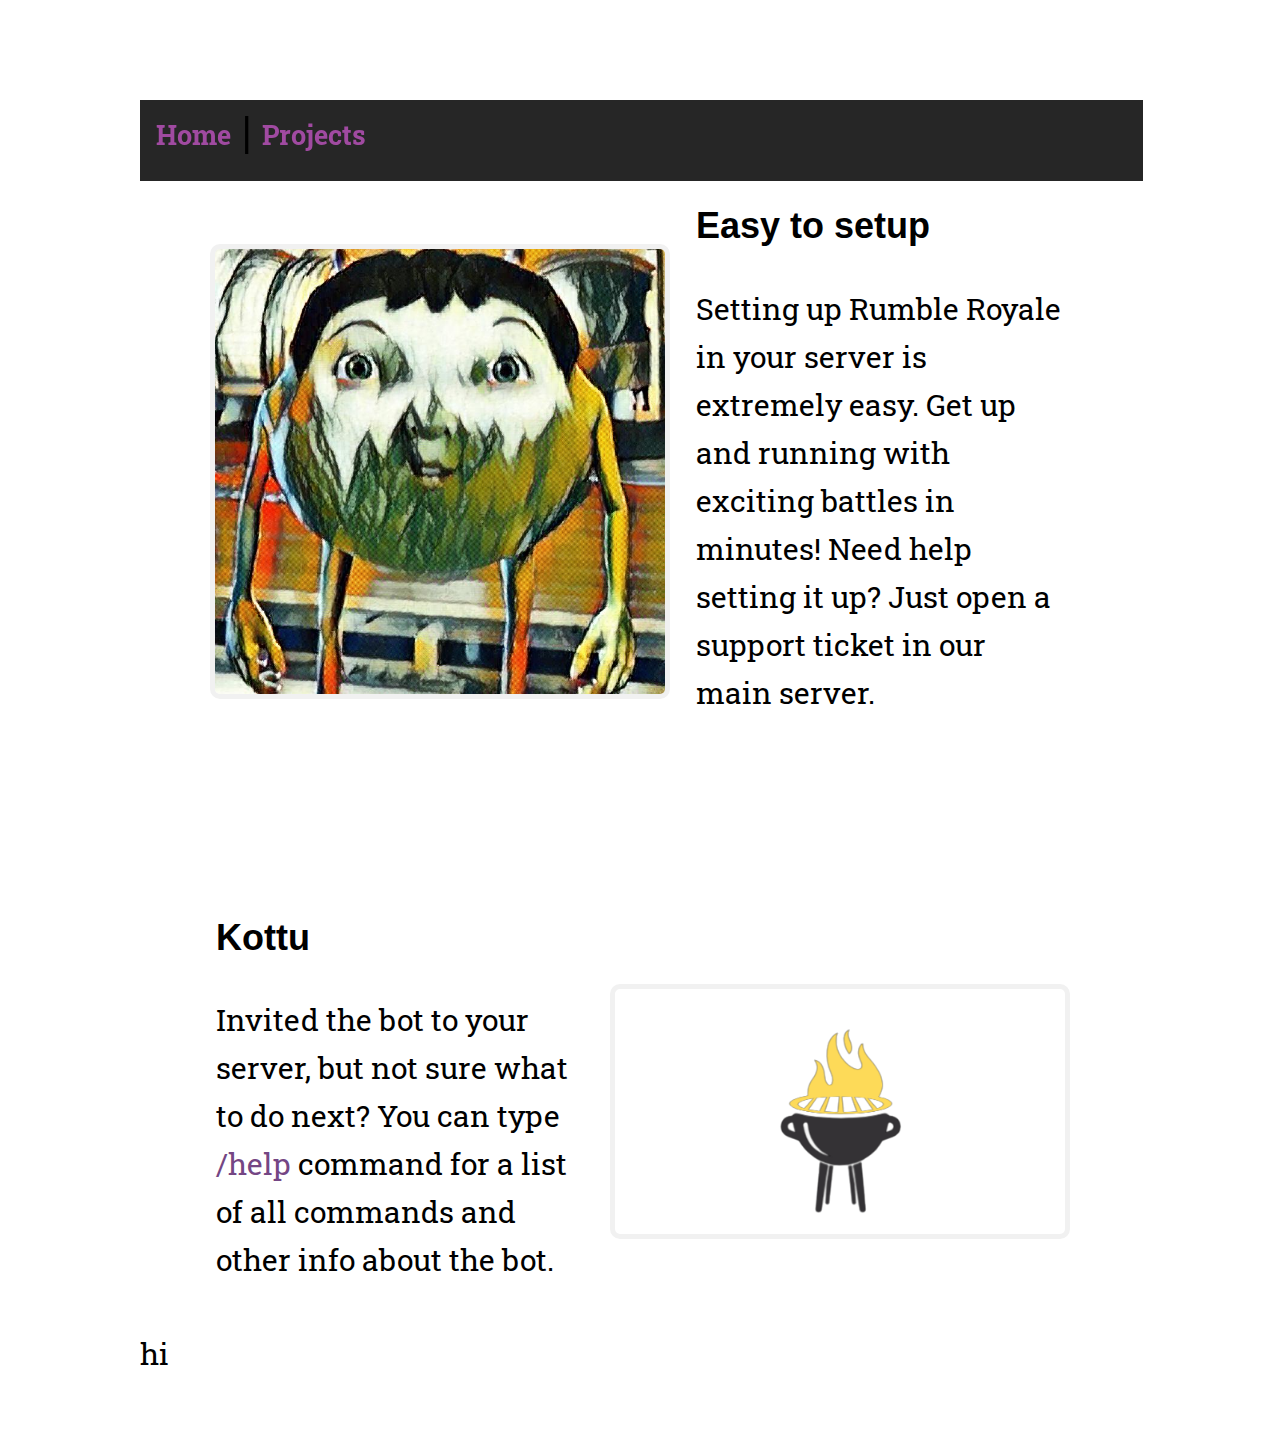
<file: test.html>
<!DOCTYPE html>
<html lang="en">

    <head>
        <meta charset="UTF-8">
        <meta name="viewport" content="width=device-width, initial-scale=1.0">
        <meta http-equiv="X-UA-Compatible" content="ie=edge">
        <title>Kottu</title>
        <link rel="icon" href="assets/kottu.png" type="image/webpx">
        <link rel="stylesheet"href="https://fonts.googleapis.com/css?family=Roboto+Slab">
        <link href="css/style.css" rel="stylesheet">
        <!-- CSS only -->
        <link href="https://cdn.jsdelivr.net/npm/bootstrap@5.2.2/dist/css/bootstrap.min.css" rel="stylesheet" integrity="sha384-Zenh87qX5JnK2Jl0vWa8Ck2rdkQ2Bzep5IDxbcnCeuOxjzrPF/et3URy9Bv1WTRi" crossorigin="anonymous">
        <link rel="preconnect" href="https://fonts.googleapis.com">
        <link rel="preconnect" href="https://fonts.gstatic.com" crossorigin>
        <script async src="https://www.googletagmanager.com/gtag/js?id=G-TPQDZ3VD43"></script>
        <script>
            window.dataLayer = window.dataLayer || [];
            function gtag(){dataLayer.push(arguments);}
            gtag('js', new Date());
          
            gtag('config', 'G-TPQDZ3VD43');
          </script>
    </head>
    <header>
            <a href="#" class="menulink"><h2>Home</h2></a><span class="smallbar">|</span>
            <a href="#" class="menulink"><h2>Projects</h2></a>
    </header>
    <section>
                <div class="slideContainer">
                    <div class="slide">
                        <img draggable="false" src="assets/idfk.jpg" class="slideImage" />
                        <div class="slideText">
                            <span class="slideTitle">Easy to setup</span>
                            <p>Setting up Rumble Royale in your server is extremely easy. Get up and running with exciting battles in minutes! Need help setting it up? Just open a support ticket in our main server.</p>
                        </div>
                    </div>

                    <div class="slide slide2 spacing">
                        <img draggable="false" src="assets/kottu.png" class="slideImage" />
                        <span class="slideText">
                            <span class="slideTitle">Kottu</span>
                            <p>Invited the bot to your server, but not sure what to do next? You can type <span class="code">/help</span> command for a list of all commands and other info about the bot. </p>
                        </span>
                    </div></div>
    </section>
    <body class="page-top"></body>
    <footer>
        hi
    </footer>

</html>
</file>
<file: css/style.css>
header {
    position: sticky;
    background-color: #262626;
    top: 0;
    left: 0;
    z-index: 10;
    width: 99%;
    padding: 0px 0.5vw;
    display: inline-flex;
}

body {
    margin: 100px auto;
    max-width: 1000px;
    line-height: 1.6;
    font-size: 30px;
    padding: 0px;
    font-family: "Roboto Slab",
        -apple-system,
        BlinkMacSystemFont,
        "Segoe UI",
        Helvetica,
        Arial,
        sans-serif,
        "Apple Color Emoji",
        "Segoe UI Emoji";
}

.smallbar {
    font-size: 40px;
    font-family: -apple-system,
        BlinkMacSystemFont,
        "Segoe UI",
        Helvetica,
        Arial,
        sans-serif,
        "Apple Color Emoji",
        "Segoe UI Emoji";
}

a::before {
    transform: scaleX(0);
    transform-origin: bottom right;
}

a:hover::before {
    transform: scaleX(1);
    transform-origin: bottom left;
}

a::before {
    content: " ";
    display: block;
    position: absolute;
    top: 0;
    right: 0;
    bottom: 0;
    left: 0;
    inset: 0 0 0 0;
    background: rgb(97, 60, 103);
    z-index: -1;
    transition: transform .3s ease;
}

#domains {
    font-size: 14px;
    background-color: #F1F1F1;
}

a {
    position: relative;
    color: #744684;
    text-decoration: none;
}

a:hover {
    color: #a04aa1;
}

h1,
h2,
h3 {
    line-height: 1;
}

.nix {
    position: relative;
    color: #d164fc;
}

.title {
    position: relative;
    color: #d164fc;
}
.menulink {
    font-weight: normal;
    font-family: 'Roboto Slab', serif;
    align-self: center;
    font-size: calc(1rem + 0.2vmin);
    padding: 10px;
    margin-top: -10px;
    text-decoration: none;
    color: #a04aa1;
    transition: ease 0.4s all;
}
@media only screen and (max-width: 600px){
    .menu__link {
        font-size: calc(2px + 0.3rem + 1.5vmin);
    }
}
@media (prefers-color-scheme: dark) {
    body {
        background-color: #262626;
        color: white;
    }

    #domains {
        background-color: #2b2b2b;
        word-wrap: break-word;
    }

    a {
        color: #3391ff;
    }
}

/* inter-regular - latin */
@font-face {
    font-family: 'Inter';
    font-style: normal;
    font-weight: 400;
    unicode-range: U+0-7C, U+7D-FFFF;
    src: local(''),
        url('https://fonts.googleapis.com/css?family=Roboto+Slab:900|Merriweather&display=swap') format('Roboto Slab')
        /* Chrome 26+, Opera 23+, Firefox 39+ */
}
.slideContainer {
    margin: 0px 2em;
    display: flex;
    flex-direction: column;
    align-items: center;
}

.slide {
    display: flex;
    align-items: center;
}

.slide2 {
    flex-direction: row-reverse;
    background-color: var(--BBlack);
    border-radius: 20px;
}

.spacing {
    margin-top: 130px;
}

.slideText {
    margin: 1rem;
}

.slideTitle {
    font-size: 36px;
    font-weight: bold;
    font-family: 'Rosario', sans-serif;
}

.slideImage {
    border: 5px solid #F1F1F1;
    border-radius: 10px;
    margin: 10px;
    max-width: 450px;
    max-height: 450px;
}

@media only screen and (max-width: 600px){
    .slideContainer {
        margin: 0px;
    }
    .slide {
        flex-direction: column;
        max-width: 450px;
    }
    .slideImage {
        margin: 0px;
        width: 100%;
        height: 300px;

    }
    .slide2 .slideImage {
        border-top-left-radius: 20px;
        border-top-right-radius: 20px;
    }
    .spacing {
        margin-top: 10vh;
    }
}
.code {
    color: #744684;
}


/* foot */
.preFooter {
    width: 100%;
    display: flex;
    align-items: center;
    flex-direction: column;
    font-family: 'Kurale', serif;
    background-color: var(--gold);
    overflow: hidden;
}
.preFooter span {
    font-size: 1.5rem;
    font-family: 'Rosario', sans-serif;
    display: flex;
    align-items: center;
    color: var(--BBlack);
    text-decoration: none;
}

.preFooter span::selection {
    background: var(--MBlack);
    color: var(--gold);
}.preFooter .CTA {
    align-self: center;
    font-weight: normal;
    font-size: 1.2rem;
    text-decoration: none;
    color: var(--BBlack);
    transition: ease 0.4s all;
}

.preFooter .CTA:hover {
    font-size: 1.3rem;
}

footer {
    overflow: hidden;
    width: 100%;
    position: absolute;
    flex-direction: column;
    display: flex;
    background: var(--BBlack);
}

.footerHeader {
    padding: 2em;
    padding-bottom: 1em;
    padding-top: 1vw;
    display: inline-flex;
    align-items: center;
}

.footerLogo {
    margin-left: 5px;
	width: calc(1rem + 8vmin);
    height: calc(1rem + 8vmin);
}

.footerH1 {
    font-weight: bold;
    font-size: 2.5em;
    color: var(--silver);
    font-family: 'Rosario', sans-serif;
}

.footerContainer {
    padding: 2em;
    padding-top: 1em;
    display: grid;
    grid-template-columns: 2fr 1fr;
}

.footerText {
    font-size: 20px;
    color: var(--silver);
    font-family: 'Alef', sans-serif;
}

.footerTitle {
    font-size: 25px;
    color: var(--silver);
    font-family: 'Rosario', sans-serif;
}

.footerContainer a {
    font-weight: normal;
    color: var(--gold);
    transition: ease 0.4s all;
    text-decoration: none;
}
  
.footerContainer a:hover {
    color: var(--white);
}

@media only screen and (max-width: 600px){
    .preFooter span {
        margin-left: 5px;
        font-size: 5vmin;
    }
    .preFooter .CTA {
        font-size: calc(0.3em + 2vmin);
    }
    .layer {
        width: 200%;
    }
    .CTAContainer {
        margin-left: 4vmin;
        width: calc(3em + 20vmin);
    }
    .footerContainer {
        grid-template-columns: 1fr;
    }
    .footerH1 {
        font-size: 2em;
    }
    .footerText p {
        line-height: 0.8;
      }
}
</file>
